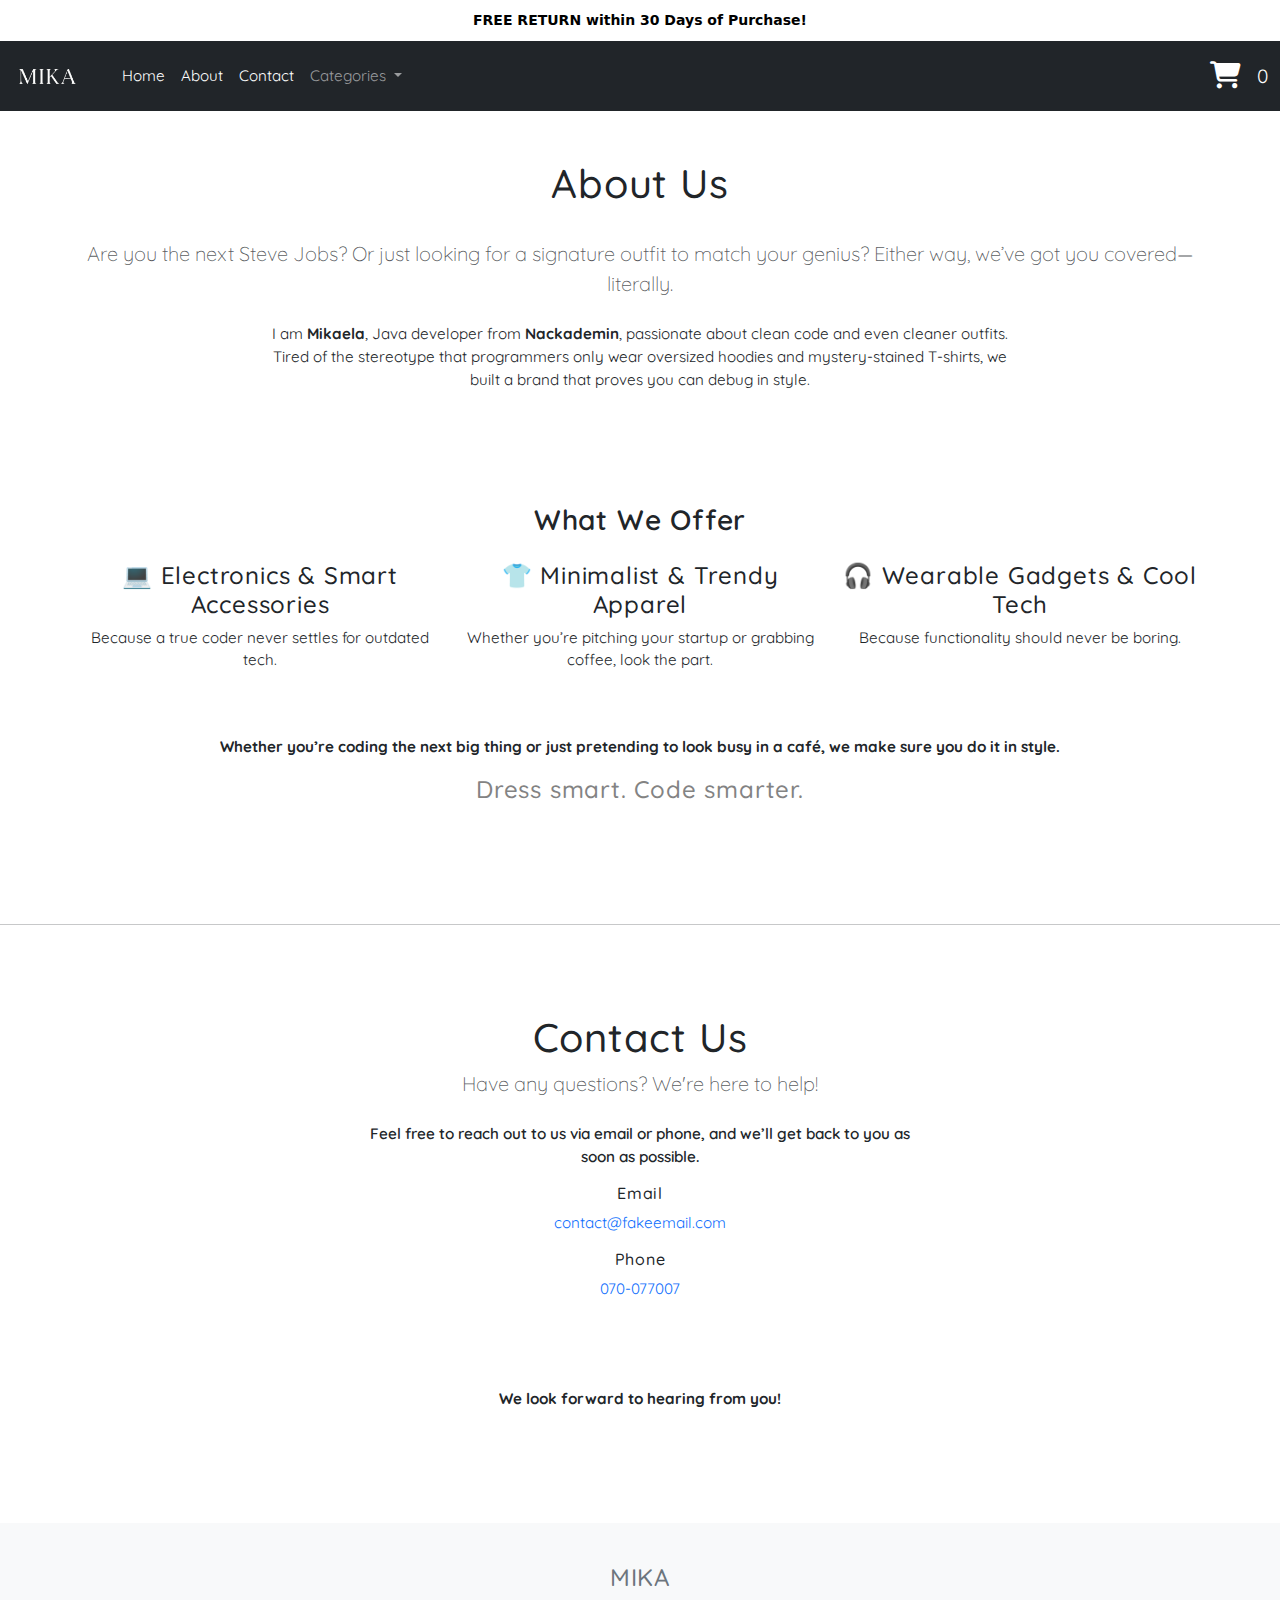
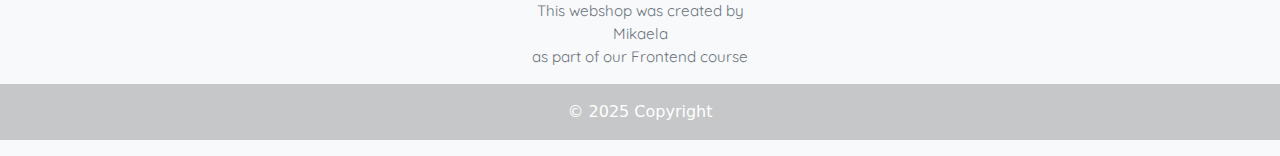
<file: AboutUs.html>
<!DOCTYPE html>
<html lang="en">
  <head>
    <meta charset="UTF-8" />
    <meta name="viewport" content="width=device-width, initial-scale=1.0" />
    <title>Web Shop</title>
    <link rel="stylesheet" href="style.css" />
    <link
      rel="stylesheet"
      href="https://cdn.jsdelivr.net/npm/bootstrap@5.1.3/dist/css/bootstrap.min.css"
    />
    <link rel="stylesheet" href="https://cdnjs.cloudflare.com/ajax/libs/font-awesome/6.4.2/css/all.min.css">
    <link href="https://fonts.googleapis.com/css2?family=Quicksand:wght@300;400;500;600;700&display=swap" rel="stylesheet">



  </head>
  <body>
      <!-- HEADER -->
      <header>
        <!-- Free Delivery Header -->
        <div class="header-banner text-center">
          FREE RETURN within 30 Days of Purchase!
        </div>
  
        <!-- NAV -->
        <nav class="navbar navbar-expand-lg navbar-dark bg-dark">
          <!-- Ändrar färg på NavBar -->
          <div class="container-fluid">
            <!-- Image Logo-->
  
            <img
              src="Images/MIKA.png"
              alt="Logo"
              width="50"
              height="50"
              class="d-inline-block align-text-top"
            />
  
            
            <a class="navbar-brand ms-3" href="index.html"
              > </a
            >
            <button
              class="navbar-toggler"
              type="button"
              data-bs-toggle="collapse"
              data-bs-target="#navbarSupportedContent"
              aria-controls="navbarSupportedContent"
              aria-expanded="false"
              aria-label="Toggle navigation"
            >
              <span class="navbar-toggler-icon"></span>
            </button>
            <div class="collapse navbar-collapse" id="navbarSupportedContent">
              <ul class="navbar-nav me-auto mb-2 mb-lg-0">
                <li class="nav-item">
                  <a class="nav-link active" aria-current="page" href="index.html"
                    >Home</a
                  >
                </li>
              </li>
              <li class="nav-item">
                <a class="nav-link active" aria-current="page"  href="AboutUs.html">About</a>
              </li>
              <li class="nav-item">
                <a class="nav-link active" aria-current="page"  href="AboutUs.html#contactID">Contact</a>
              </li>
                <li class="nav-item dropdown">
                  <a
                    class="nav-link dropdown-toggle"
                    href="#"
                    role="button"
                    data-bs-toggle="dropdown"
                    aria-expanded="false"
                  >
  
                    <!--  Dropdown Menu -->
                    Categories
                  </a>
                  <ul class="dropdown-menu">
                    <li>
                      <a class="dropdown-item" href="products.html"
                        >All Products</a
                      >
                    </li>
                    <li>
                      <a class="dropdown-item" href="products.html?category=men"
                        >Mens Clothing</a
                      >
                    </li>
                    <li>
                      <a class="dropdown-item" href="products.html?category=women"
                        >Womans Clothing</a
                      >
                    </li>
                    <li>
                      <a
                        class="dropdown-item"
                        href="products.html?category=jewelery"
                        >Jewelery</a
                      >
                    </li>
                    <li>
                      <a
                        class="dropdown-item"
                        href="products.html?category=electronics"
                        >Electronics</a
                      >
                    </li>
                  </ul>
                </li>
              </ul>
              
            </div>
  
            
  
      
           <!-- Cart Icon -->
        <div class="CartIcon ms-auto">
          <a href="cart.html" class="text-white d-flex align-items-center">
            <i class="fa-solid fa-cart-shopping fa-lg" style="color: white; font-size: 1.7rem;"></i>
            <p id="cart-count" class="mb-0 ms-3 text-white" style="font-size: 1.2rem;">0</p>
          </a>
        </div>
  
          </div>
        </nav>
      </header>

     
    
   
    <!-- About us  -->
     

        <div class="container mt-5">
            <div class="text-center">
                <h1 class="">About Us</h1>
                <br>
                <p class="lead text-muted">Are you the next Steve Jobs? Or just looking for a signature outfit to match your genius? Either way, we’ve got you covered—literally.</p>
            </div>
        
            <div class="row justify-content-center mt-4">
                <div class="col-md-8">
                    <p class="text-center">
                        I am<strong> Mikaela</strong>, Java developer from <strong>Nackademin</strong>, passionate about clean code and even cleaner outfits.  
                        Tired of the stereotype that programmers only wear oversized hoodies and mystery-stained T-shirts, we built a brand that proves you can debug in style.
                    </p>
                </div>
            </div>

            <br><br><br>
        
            <div class="row text-center mt-4">
                <h3 class="fw-semibold">What We Offer</h3>
                <div class="col-md-4 mt-3">
                    <h4>💻 Electronics & Smart Accessories</h4>
                    <p>Because a true coder never settles for outdated tech.</p>
                </div>
                <div class="col-md-4 mt-3">
                    <h4>👕 Minimalist & Trendy Apparel</h4>
                    <p>Whether you’re pitching your startup or grabbing coffee, look the part.</p>
                </div>
                <div class="col-md-4 mt-3">
                    <h4>🎧 Wearable Gadgets & Cool Tech</h4>
                    <p>Because functionality should never be boring.</p>
                </div>
            </div>
        
            <div class="text-center mt-5">
                <p class="fw-bold">Whether you’re coding the next big thing or just pretending to look busy in a café, we make sure you do it in style.</p>
                <h4 class="grey">Dress smart. Code smarter.</h4>
                <br><br><br>
            </div>
        </div>
      <br>
       <hr id="contactID">
       <br>
        <div class="container mt-5">
            <div class="text-center">
                <h1 class="">Contact Us</h1>
                <p class="lead text-muted">Have any questions? We're here to help!</p>
            </div>
        
            <div class="row justify-content-center mt-4">
                <div class="col-md-6 text-center">
                    <p class="fw-semibold">Feel free to reach out to us via email or phone, and we’ll get back to you as soon as possible.</p>
                    
                    <div class="mt-3">
                        <h6>Email</h6>
                        <p><a href="mailto:contact@fakeemail.com" class="text-decoration-none">contact@fakeemail.com</a></p>
                    </div>
        
                    <div class="mt-3">
                        <h6>Phone</h6>
                        <p><a href="tel:0707007" class="text-decoration-none">070-077007</a></p>
                    </div>
                </div>
            </div>
            <br>
        
            <div class="text-center mt-5">
                <p class="fw-bold">We look forward to hearing from you!</p>
            </div>
        </div>

        <br><br><br><br>


    <!--footer-->
    <footer class="bg-light text-center text-white">
      <div class="container p-4 pb-0">
        <h4 class="text-secondary">MIKA</h4>
        <p class="text-secondary text-center">
          This webshop was created by <br />
          Mikaela <br />
          as part of our Frontend course
        </p>
      </div>

      <div class="text-center p-3 footer">© 2025 Copyright</div>
    </footer>

     

    <!-- Lägg till Bootstrap JavaScript -->
    <script src="https://cdn.jsdelivr.net/npm/@popperjs/core@2.11.6/dist/umd/popper.min.js"></script>
    <script src="https://cdn.jsdelivr.net/npm/bootstrap@5.1.3/dist/js/bootstrap.bundle.min.js"></script>
    <script src="product.js"></script>

        <!--  Läggs till för att även index sidan ska uppdatera antalet varor-->
  <script>
    document.addEventListener("DOMContentLoaded", () => {
      updateCartCount();
    });
  </script>

    
  </body>
</html>
</file>
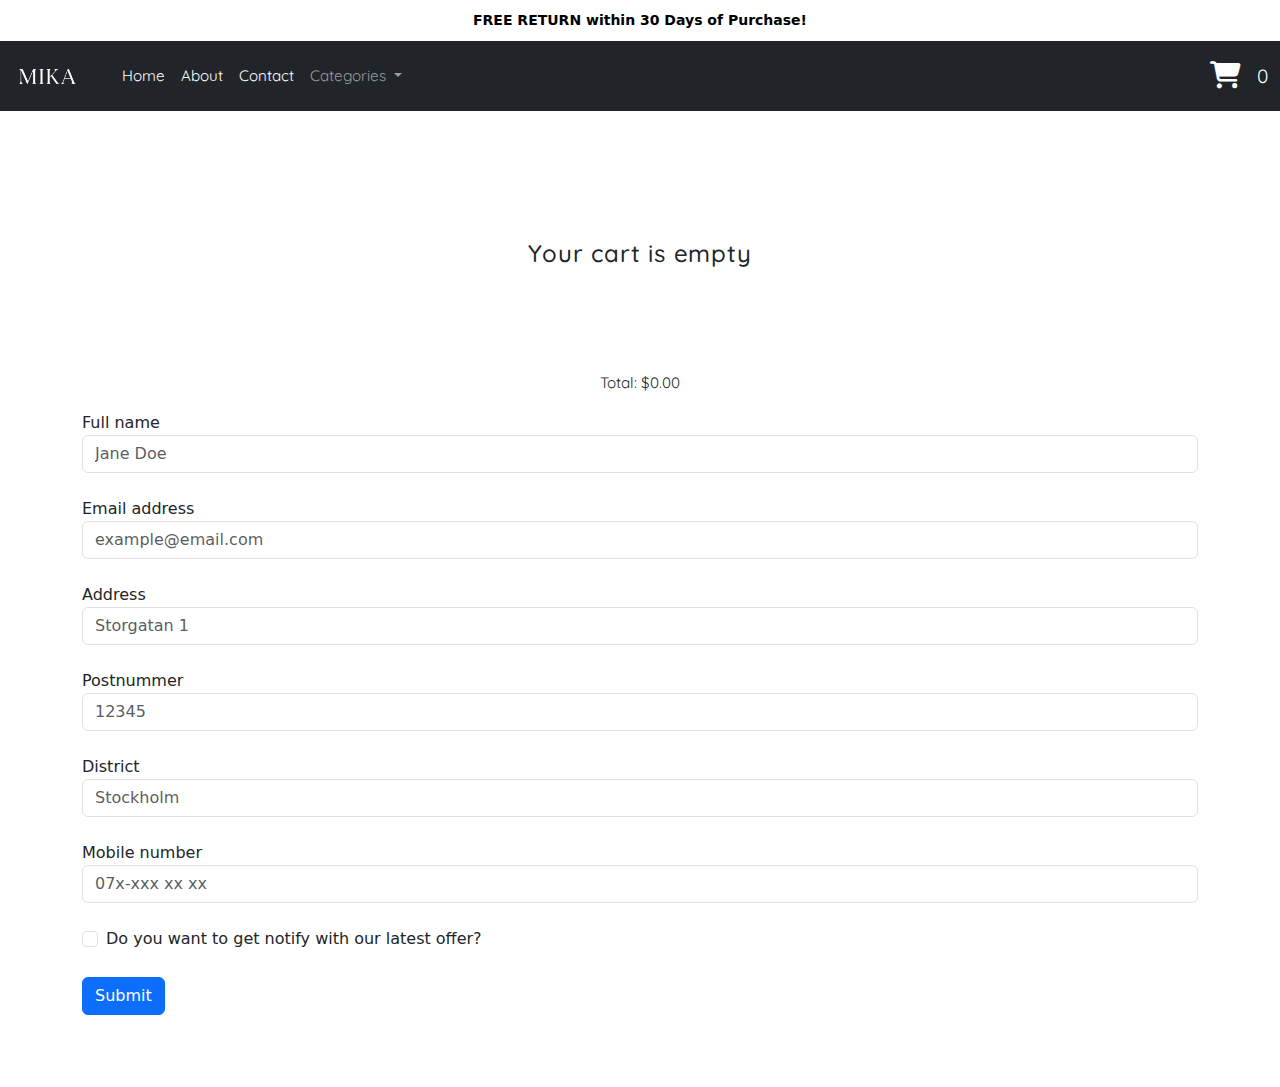
<file: cart.html>
<!DOCTYPE html>
<html lang="en">

<head>
  <meta charset="UTF-8" />
  <meta name="viewport" content="width=device-width, initial-scale=1.0" />
  <title>Web Shop</title>
  <link rel="stylesheet" href="style.css" />
  <link rel="stylesheet" href="https://cdn.jsdelivr.net/npm/bootstrap@5.1.3/dist/css/bootstrap.min.css" />
  <link rel="stylesheet" href="https://cdnjs.cloudflare.com/ajax/libs/font-awesome/6.4.2/css/all.min.css">
  <link href="https://fonts.googleapis.com/css2?family=Quicksand:wght@300;400;500;600;700&display=swap" rel="stylesheet">
</head>

<body>
       <!-- HEADER -->
    <header>
      <!-- Free Delivery Header -->
      <div class="header-banner text-center">
        FREE RETURN within 30 Days of Purchase!
      </div>

      <!-- NAV -->
      <nav class="navbar navbar-expand-lg navbar-dark bg-dark">
        <!-- Ändrar färg på NavBar -->
        <div class="container-fluid">
          <!-- Image Logo-->

          <img
            src="Images/MIKA.png"
            alt="Logo"
            width="50"
            height="50"
            class="d-inline-block align-text-top"
          />

          
          <a class="navbar-brand ms-3" href="index.html"
            > </a
          >
          <button
            class="navbar-toggler"
            type="button"
            data-bs-toggle="collapse"
            data-bs-target="#navbarSupportedContent"
            aria-controls="navbarSupportedContent"
            aria-expanded="false"
            aria-label="Toggle navigation"
          >
            <span class="navbar-toggler-icon"></span>
          </button>
          <div class="collapse navbar-collapse" id="navbarSupportedContent">
            <ul class="navbar-nav me-auto mb-2 mb-lg-0">
              <li class="nav-item">
                <a class="nav-link active" aria-current="page" href="index.html"
                  >Home</a
                >
              </li>
            </li>
            <li class="nav-item">
              <a class="nav-link active" aria-current="page"  href="AboutUs.html">About</a>
            </li>
            <li class="nav-item">
              <a class="nav-link active" aria-current="page"  href="AboutUs.html#contactID">Contact</a>
            </li>
              <li class="nav-item dropdown">
                <a
                  class="nav-link dropdown-toggle"
                  href="#"
                  role="button"
                  data-bs-toggle="dropdown"
                  aria-expanded="false"
                >

                  <!--  Dropdown Menu -->
                  Categories
                </a>
                <ul class="dropdown-menu">
                  <li>
                    <a class="dropdown-item" href="products.html"
                      >All Products</a
                    >
                  </li>
                  <li>
                    <a class="dropdown-item" href="products.html?category=men"
                      >Mens Clothing</a
                    >
                  </li>
                  <li>
                    <a class="dropdown-item" href="products.html?category=women"
                      >Womans Clothing</a
                    >
                  </li>
                  <li>
                    <a
                      class="dropdown-item"
                      href="products.html?category=jewelery"
                      >Jewelery</a
                    >
                  </li>
                  <li>
                    <a
                      class="dropdown-item"
                      href="products.html?category=electronics"
                      >Electronics</a
                    >
                  </li>
                </ul>
              </li>
            </ul>
            
          </div>

          

    
         <!-- Cart Icon -->
      <div class="CartIcon ms-auto">
        <a href="cart.html" class="text-white d-flex align-items-center">
          <i class="fa-solid fa-cart-shopping fa-lg" style="color: white; font-size: 1.7rem;"></i>
          <p id="cart-count" class="mb-0 ms-3 text-white" style="font-size: 1.2rem;">0</p>
        </a>
      </div>

        </div>
      </nav>
    </header>
          
          

  <br /><br /><br /><br />

  

  <div class="product-form-container">
    
    <!-- Produkter från kundvagnen kommer att visas här -->
  </div>

  
    <br><br><br>


    <!-- Bootstrap form -->
    <form class="container m-20" onsubmit="return validateForm()" action="javascript: orderConfirmation()">
      <p id="total-price" class="total-price text-center"></p>

      <div class="form-group">
        <label for="exampleInputname">Full name</label>
        <input type="text" class="form-control" id="exampleInputname" placeholder="Jane Doe">
        <div id="nameError" class="text-danger"></div>
        <br>
      </div>

      <div class="form-group">
        <label for="exampleInputEmail1">Email address</label>
        <input type="text" class="form-control" id="exampleInputEmail1" placeholder="example@email.com">
        <div id="emailError" class="text-danger"></div>
        <br>
      </div>

      <div class="form-group">
        <label for="exampleInputAddress">Address</label>
        <input type="text" class="form-control" id="exampleInputAddress" placeholder="Storgatan 1">
          <div id="addressError" class="text-danger"></div>
        <br>
      </div>

      <div class="form-group">
        <label for="exampleInputAreaCode">Postnummer</label>
        <input type="text" class="form-control" id="exampleInputAreaCode" placeholder="12345"
          title="Postal code must consist of exactly 5 digits.">
          <div id="areaCodeError" class="text-danger"></div>
        <br>
      </div>

      <div class="form-group">
        <label for="exampleInputDistrict">District</label>
        <input type="text" class="form-control" id="exampleInputDistrict" placeholder="Stockholm">
          <div id="districtError" class="text-danger"></div>
        <br>
      </div>

      <div class="form-group">
        <label for="exampleInputMobileNumber">Mobile number</label>
        <input type="text" class="form-control" id="exampleInputMobileNumber" placeholder="07x-xxx xx xx"
          title="Phone number can only contain digits (0-9), hyphens (-), and parentheses ().">
        <div id="mobileError" class="text-danger"></div>
        <br>
      </div>


      <div class="form-group form-check">
        <input type="checkbox" class="form-check-input" id="exampleCheck1">
        <label class="form-check-label" for="exampleCheck1">Do you want to get notify with our latest offer?</label>
        <br><br>
      </div>

      <button type="submit" class="btn btn-primary">Submit</button>

    </form>
    <br><br><br>

  
  <script src="localStorage.js"></script>
  <script src="order-form.js"></script>
  
    

<!-- Lägg till Bootstrap JavaScript -->
<script src="https://cdn.jsdelivr.net/npm/@popperjs/core@2.11.6/dist/umd/popper.min.js"></script>
<script src="https://cdn.jsdelivr.net/npm/bootstrap@5.1.3/dist/js/bootstrap.bundle.min.js"></script>

    <!--  Läggs till för att även index sidan ska uppdatera antalet varor och priset-->
    <script>
      document.addEventListener("DOMContentLoaded", () => {
        updateCartCount();
        setPrice(); // Lägg till denna
      });
    </script>
    

</body>

</html>
</file>
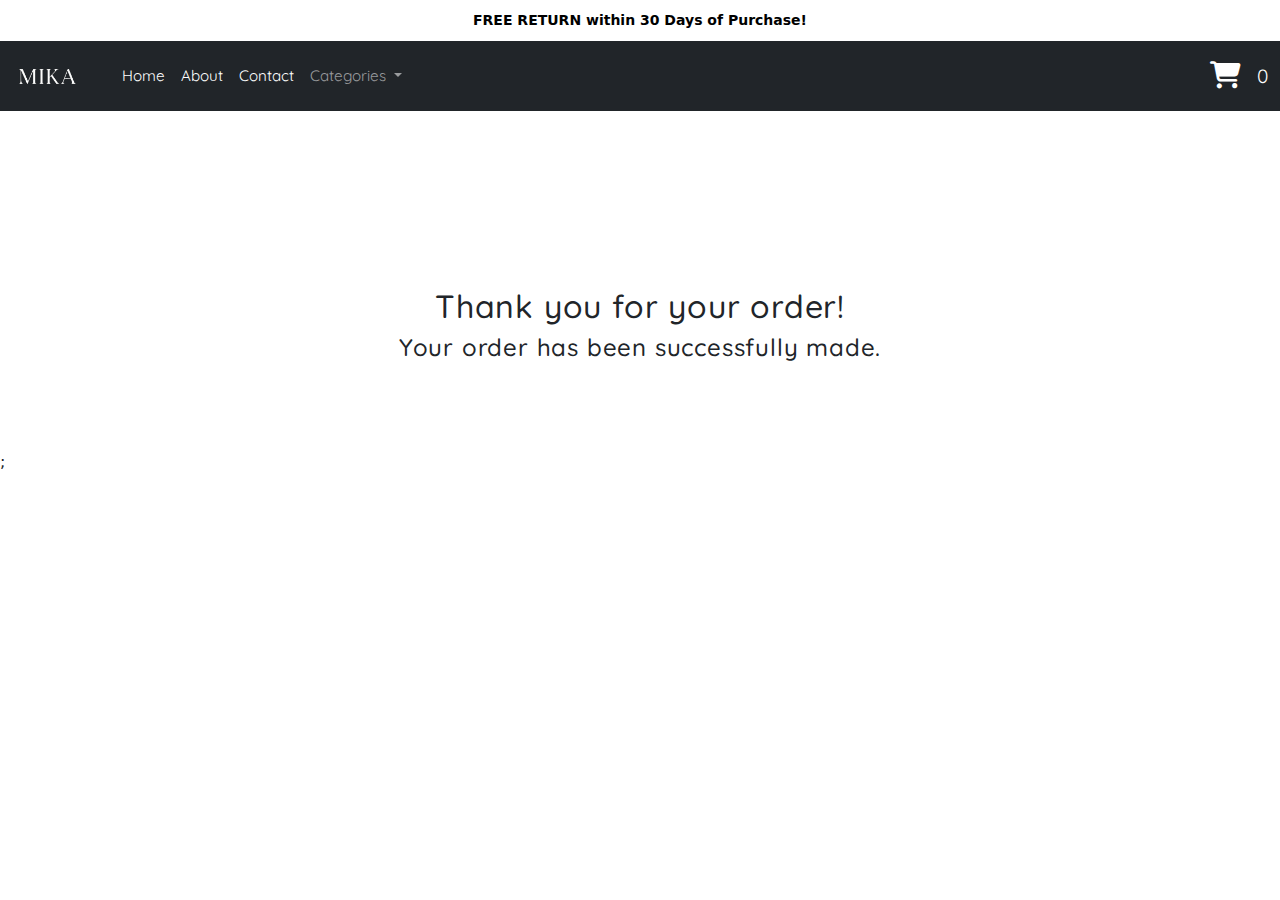
<file: order-confirmation.html>
<!DOCTYPE html>
<html lang="en">
  <head>
    <meta charset="UTF-8" />
    <meta name="viewport" content="width=device-width, initial-scale=1.0" />
    <title>Web Shop</title>
    <link rel="stylesheet" href="style.css" />
    <link
      rel="stylesheet"
      href="https://cdn.jsdelivr.net/npm/bootstrap@5.1.3/dist/css/bootstrap.min.css"
    />
    <link rel="stylesheet" href="https://cdnjs.cloudflare.com/ajax/libs/font-awesome/6.4.2/css/all.min.css">
    <link href="https://fonts.googleapis.com/css2?family=Quicksand:wght@300;400;500;600;700&display=swap" rel="stylesheet">
  </head>

  <body>
        <!-- HEADER -->
    <header>
      <!-- Free Delivery Header -->
      <div class="header-banner text-center">
        FREE RETURN within 30 Days of Purchase!
      </div>

      <!-- NAV -->
      <nav class="navbar navbar-expand-lg navbar-dark bg-dark">
        <!-- Ändrar färg på NavBar -->
        <div class="container-fluid">
          <!-- Image Logo-->

          <img
            src="Images/MIKA.png"
            alt="Logo"
            width="50"
            height="50"
            class="d-inline-block align-text-top"
          />

          
          <a class="navbar-brand ms-3" href="index.html"
            > </a
          >
          <button
            class="navbar-toggler"
            type="button"
            data-bs-toggle="collapse"
            data-bs-target="#navbarSupportedContent"
            aria-controls="navbarSupportedContent"
            aria-expanded="false"
            aria-label="Toggle navigation"
          >
            <span class="navbar-toggler-icon"></span>
          </button>
          <div class="collapse navbar-collapse" id="navbarSupportedContent">
            <ul class="navbar-nav me-auto mb-2 mb-lg-0">
              <li class="nav-item">
                <a class="nav-link active" aria-current="page" href="index.html"
                  >Home</a
                >
              </li>
            </li>
            <li class="nav-item">
              <a class="nav-link active" aria-current="page"  href="AboutUs.html">About</a>
            </li>
            <li class="nav-item">
              <a class="nav-link active" aria-current="page"  href="AboutUs.html#contactID">Contact</a>
            </li>
              <li class="nav-item dropdown">
                <a
                  class="nav-link dropdown-toggle"
                  href="#"
                  role="button"
                  data-bs-toggle="dropdown"
                  aria-expanded="false"
                >

                  <!--  Dropdown Menu -->
                  Categories
                </a>
                <ul class="dropdown-menu">
                  <li>
                    <a class="dropdown-item" href="products.html"
                      >All Products</a
                    >
                  </li>
                  <li>
                    <a class="dropdown-item" href="products.html?category=men"
                      >Mens Clothing</a
                    >
                  </li>
                  <li>
                    <a class="dropdown-item" href="products.html?category=women"
                      >Womans Clothing</a
                    >
                  </li>
                  <li>
                    <a
                      class="dropdown-item"
                      href="products.html?category=jewelery"
                      >Jewelery</a
                    >
                  </li>
                  <li>
                    <a
                      class="dropdown-item"
                      href="products.html?category=electronics"
                      >Electronics</a
                    >
                  </li>
                </ul>
              </li>
            </ul>
            
          </div>

          

    
         <!-- Cart Icon -->
      <div class="CartIcon ms-auto">
        <a href="cart.html" class="text-white d-flex align-items-center">
          <i class="fa-solid fa-cart-shopping fa-lg" style="color: white; font-size: 1.7rem;"></i>
          <p id="cart-count" class="mb-0 ms-3 text-white" style="font-size: 1.2rem;">0</p>
        </a>
      </div>

        </div>
      </nav>
    </header>

    <br /><br /><br /><br />

    <div class="order-confirmation-text text-center">
      <h2>Thank you for your order!</h2>
      <h4>Your order has been successfully made.</h4>
    </div>

    <br><br>

    <p id="total-price" class="total-price text-center"></p>
  
    
    <!-- Här visas inköpen -->
    <div class="purchase-items-container my-4"></div>
    
    <div class="total-price"></div>

    <script src="order-form.js"></script>
    <script src="localStorage.js"></script>
    <script src="product.js"></script>
    
    <script>
      document.addEventListener("DOMContentLoaded", () => {
        updateCartCount();
        displayPurshase();
      });
    </script>;

    <!-- Lägg till Bootstrap JavaScript -->
    <script src="https://cdn.jsdelivr.net/npm/@popperjs/core@2.11.6/dist/umd/popper.min.js"></script>
    <script src="https://cdn.jsdelivr.net/npm/bootstrap@5.1.3/dist/js/bootstrap.bundle.min.js"></script>
  </body>
</html>
</file>
<file: style.css>
.header-banner {
  background-color: #ffffff; 
  color: #000; 
  text-align: center;
  padding: 10px;
  font-weight: bold;
  font-size: 14px;
}


.hover-zoom {
  transition: transform 0.3s ease-in-out;
}

.hover-zoom:hover {
  transform: scale(1.1);
}
.category-image {
  width: 250px;
  height: auto;
}
.product-form-container{
display: flex;
flex-direction: row;
justify-content: space-between;
}

.order-card{
margin: auto;
}

.order-confirmation-text{
text-align: center;
margin-top: 5em;
}


.modal-content {
position: relative;
margin: auto;
width: 90%;
max-width: 600px;
background-color: #fff;
border: none;
border-radius: 8px;
padding: 20px;
box-shadow: 0 5px 20px rgba(0, 0, 0, 0.2); 
}


.modal {
width: 100%;
max-width: 600px;
background-color: rgba(255, 255, 255, 0.95);
box-shadow: 0 5px 15px rgba(0, 0, 0, 0.3);
text-align: center;
padding: 20px;
border-radius: 8px;
}
.close {
position: absolute;
top: 10px;
right: 20px;
font-size: 28px;
font-weight: bold;
color: #333;
cursor: pointer;
z-index: 1001; 
}

.close:hover {
color: #000;
}

.modal-overlay {
display: flex;
justify-content: center;
align-items: center;
position: fixed;
top: 0;
left: 0;
width: 100%;
height: 100%;
background: rgba(0, 0, 0, 0.5);
z-index: 1000;
}

.card.order-card {
border: none;
box-shadow: none;
}

.footer {
  background-color: rgba(0, 0, 0, 0.2)
}

.CartIcon a {
  text-decoration: none;
}


.product-form-container {
  display: flex;
  flex-direction: column;
  gap: 1.5rem; /* avstånd mellan kort */

}

.navbar img {
  height: 70px;
  width: 70px;
  object-fit: contain;
}

.navbar {
  padding-top: 0 !important;
  padding-bottom: 0 !important;
  min-height: 50px !important;
}


body {
  font-family: 'Quicksand', sans-serif;
  font-weight: 400;
  font-size: 0.95rem;
  line-height: 1.6;
  margin: 0;
  padding: 0;
}

/* Rubriker */
h1, h2, h3, h4, h5, h6 {
  font-family: 'Quicksand', sans-serif;
  font-weight: 600;
  letter-spacing: 0.05rem;
  margin-top: 1rem;
  margin-bottom: 0.5rem;
  color: #000;
}

h1 {
  font-size: 1.8rem;
}
h2 {
  font-size: 1.5rem;
}
h3 {
  font-size: 1.3rem;
}
h4 {
  font-size: 1.1rem;
}

/* Text, länkar, listor */
p, li, a, span {
  font-family: 'Quicksand', sans-serif;
  font-weight: 400;
  font-size: 0.95rem;
}


/* Footer */
footer {
  text-align: center;
  padding: 1rem 0;
  background-color: #f8f8f8;
}

.grey{
  color: #838383;
}
</file>
